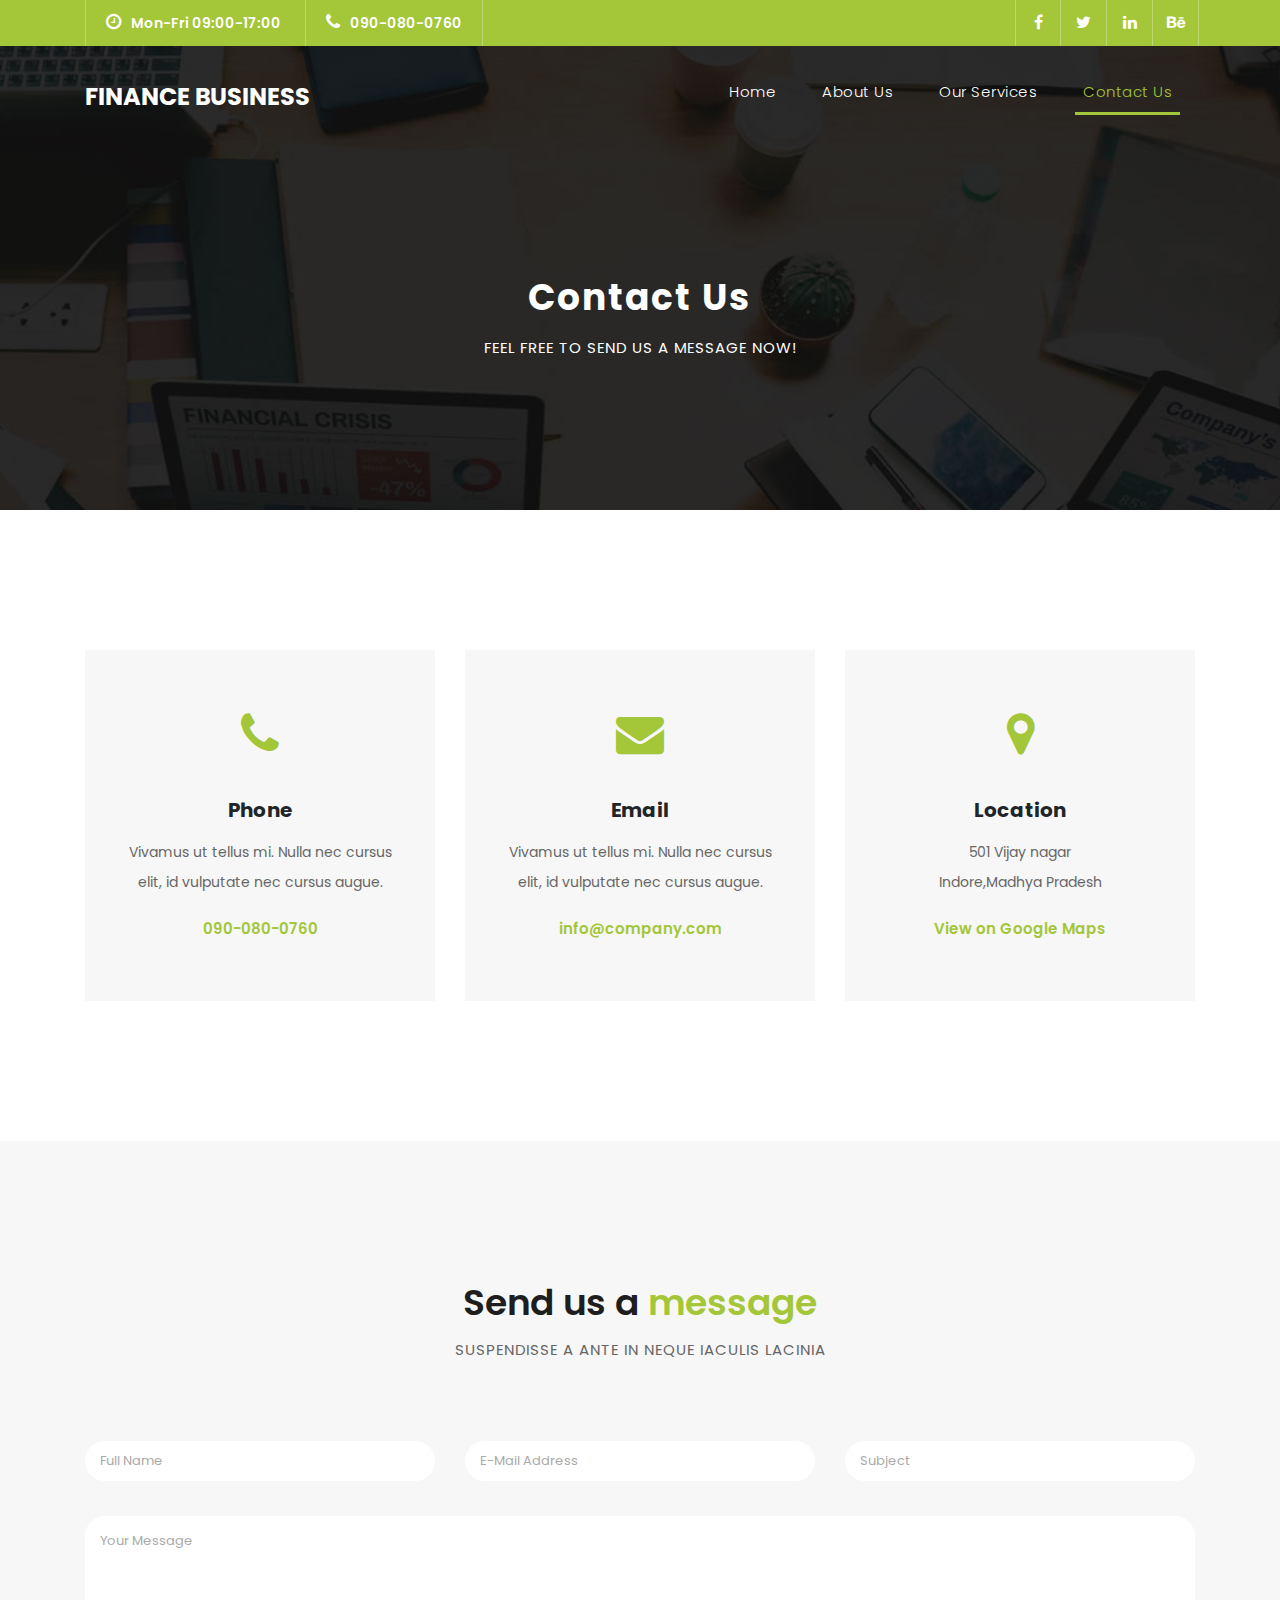
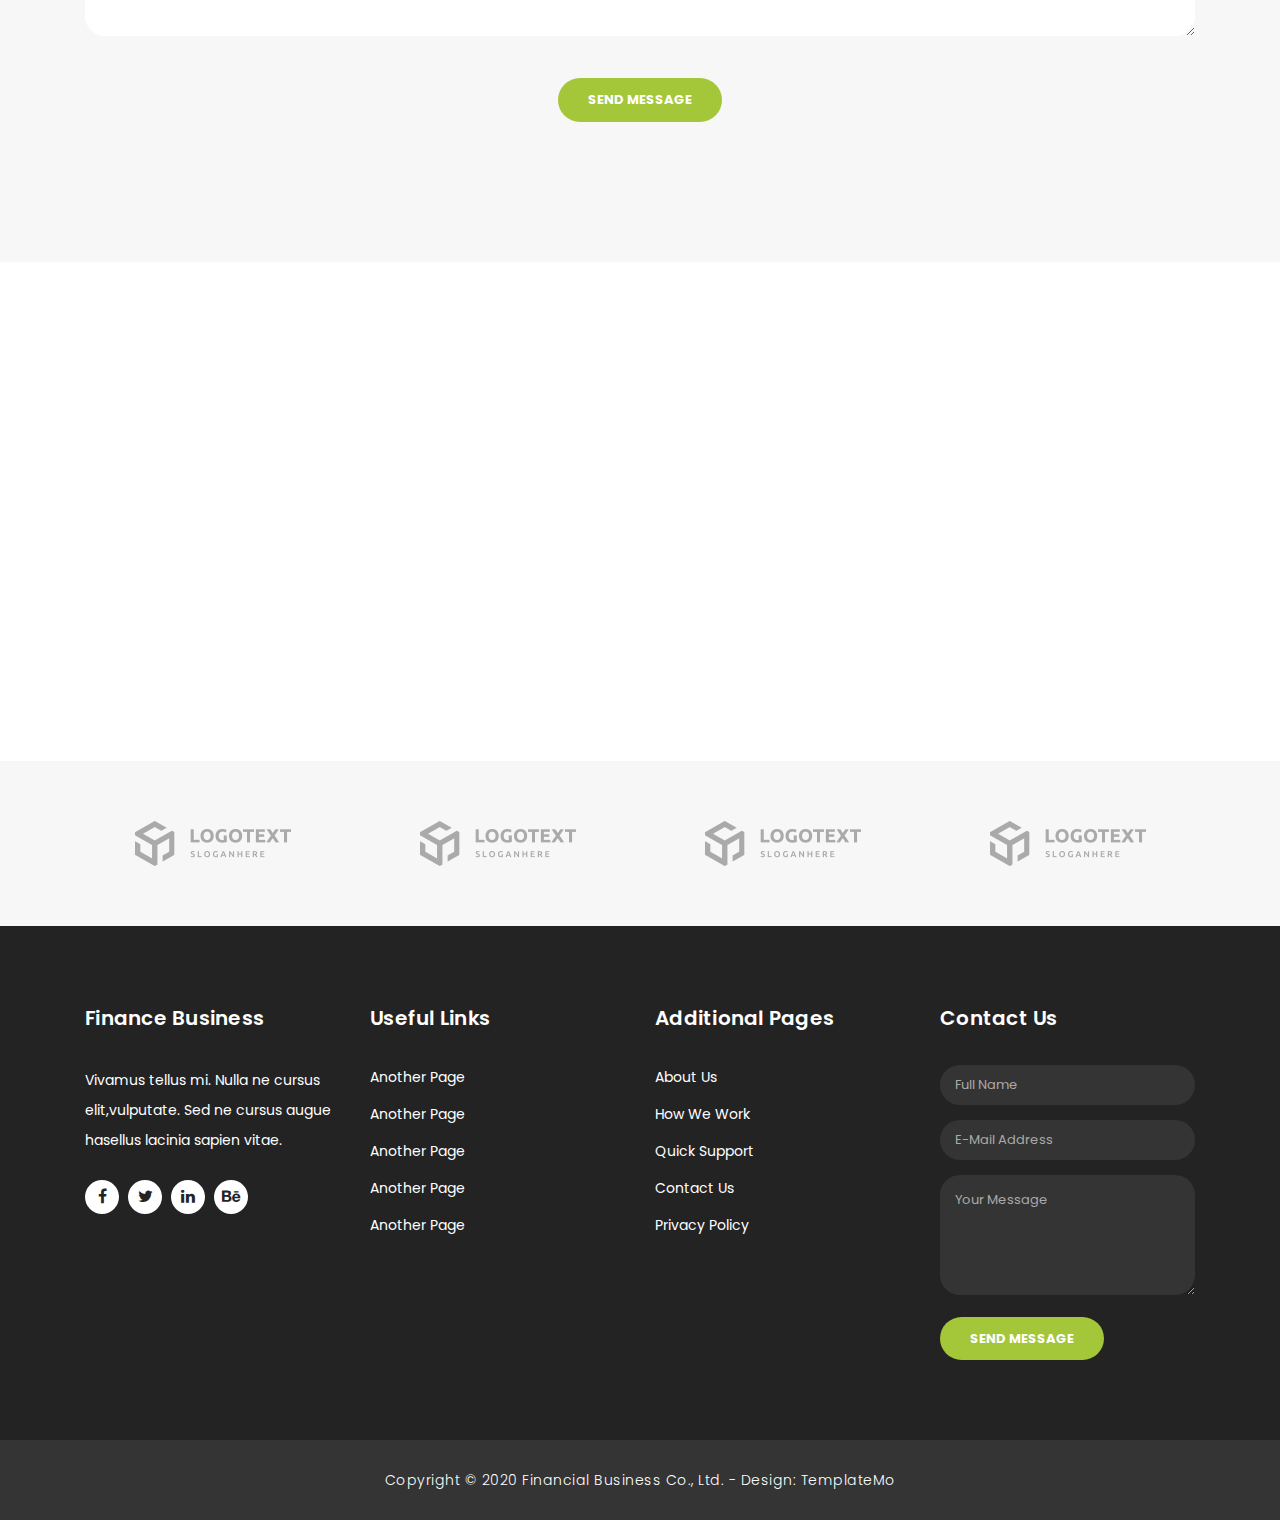
<file: contact.html>
<!DOCTYPE html>
<html lang="en">

  <head>

    <meta charset="utf-8">
    <meta name="viewport" content="width=device-width, initial-scale=1, shrink-to-fit=no">
    <meta name="description" content="">
    <meta name="author" content="TemplateMo">
    <link href="https://fonts.googleapis.com/css?family=Poppins:100,200,300,400,500,600,700,800,900&display=swap" rel="stylesheet">

    <title>Finance Business - Contact Page</title>

    <!-- Bootstrap core CSS -->
    <link href="vendor/bootstrap/css/bootstrap.min.css" rel="stylesheet">

    <!-- Additional CSS Files -->
    <link rel="stylesheet" href="assets/css/fontawesome.css">
    <link rel="stylesheet" href="assets/css/finance-business.css">
    <link rel="stylesheet" href="assets/css/owl.css">

  </head>

  <body>

    <!-- ***** Preloader Start ***** -->
    <div id="preloader">
        <div class="jumper">
            <div></div>
            <div></div>
            <div></div>
        </div>
    </div>  
    <!-- ***** Preloader End ***** -->

    <!-- Header -->
    <div class="sub-header">
      <div class="container">
        <div class="row">
          <div class="col-md-8 col-xs-12">
            <ul class="left-info">
              <li><a href="#"><i class="fa fa-clock-o"></i>Mon-Fri 09:00-17:00</a></li>
              <li><a href="#"><i class="fa fa-phone"></i>090-080-0760</a></li>
            </ul>
          </div>
          <div class="col-md-4">
            <ul class="right-icons">
              <li><a href="#"><i class="fa fa-facebook"></i></a></li>
              <li><a href="#"><i class="fa fa-twitter"></i></a></li>
              <li><a href="#"><i class="fa fa-linkedin"></i></a></li>
              <li><a href="#"><i class="fa fa-behance"></i></a></li>
            </ul>
          </div>
        </div>
      </div>
    </div>
    
    <header class="">
      <nav class="navbar navbar-expand-lg">
        <div class="container">
          <a class="navbar-brand" href="index.html"><h2>Finance Business</h2></a>
          <button class="navbar-toggler" type="button" data-toggle="collapse" data-target="#navbarResponsive" aria-controls="navbarResponsive" aria-expanded="false" aria-label="Toggle navigation">
            <span class="navbar-toggler-icon"></span>
          </button>
          <div class="collapse navbar-collapse" id="navbarResponsive">
            <ul class="navbar-nav ml-auto">
              <li class="nav-item">
                <a class="nav-link" href="index.html">Home
                  <span class="sr-only">(current)</span>
                </a>
              </li>
              <li class="nav-item">
                <a class="nav-link" href="about.html">About Us</a>
              </li>
              <li class="nav-item">
                <a class="nav-link" href="services.html">Our Services</a>
              </li>
              <li class="nav-item active">
                <a class="nav-link" href="contact.html">Contact Us</a>
              </li>
            </ul>
          </div>
        </div>
      </nav>
    </header>

    <!-- Page Content -->
    <div class="page-heading header-text">
      <div class="container">
        <div class="row">
          <div class="col-md-12">
            <h1>Contact Us</h1>
            <span>feel free to send us a message now!</span>
          </div>
        </div>
      </div>
    </div>

    <div class="contact-information">
      <div class="container">
        <div class="row">
          <div class="col-md-4">
            <div class="contact-item">
              <i class="fa fa-phone"></i>
              <h4>Phone</h4>
              <p>Vivamus ut tellus mi. Nulla nec cursus elit, id vulputate nec cursus augue.</p>
              <a href="#">090-080-0760</a>
            </div>
          </div>
          <div class="col-md-4">
            <div class="contact-item">
              <i class="fa fa-envelope"></i>
              <h4>Email</h4>
              <p>Vivamus ut tellus mi. Nulla nec cursus elit, id vulputate nec cursus augue.</p>
              <a href="#">info@company.com</a>
            </div>
          </div>
          <div class="col-md-4">
            <div class="contact-item">
              <i class="fa fa-map-marker"></i>
              <h4>Location</h4>
              <p>501 Vijay nagar <br>Indore,Madhya Pradesh</p>
              <a href="#">View on Google Maps</a>
            </div>
          </div>
        </div>
      </div>
    </div>

    <div class="callback-form contact-us">
      <div class="container">
        <div class="row">
          <div class="col-md-12">
            <div class="section-heading">
              <h2>Send us a <em>message</em></h2>
              <span>Suspendisse a ante in neque iaculis lacinia</span>
            </div>
          </div>
          <div class="col-md-12">
            <div class="contact-form">
              <form id="contact" action="" method="get">
                <div class="row">
                  <div class="col-lg-4 col-md-12 col-sm-12">
                    <fieldset>
                      <input name="name" type="text" class="form-control" id="name" placeholder="Full Name" required="">
                    </fieldset>
                  </div>
                  <div class="col-lg-4 col-md-12 col-sm-12">
                    <fieldset>
                      <input name="email" type="text" class="form-control" id="email" pattern="[^ @]*@[^ @]*" placeholder="E-Mail Address" required="">
                    </fieldset>
                  </div>
                  <div class="col-lg-4 col-md-12 col-sm-12">
                    <fieldset>
                      <input name="subject" type="text" class="form-control" id="subject" placeholder="Subject" required="">
                    </fieldset>
                  </div>
                  <div class="col-lg-12">
                    <fieldset>
                      <textarea name="message" rows="6" class="form-control" id="message" placeholder="Your Message" required=""></textarea>
                    </fieldset>
                  </div>
                  <div class="col-lg-12">
                    <fieldset>
                      <button type="submit" id="form-submit" class="filled-button">Send Message</button>
                    </fieldset>
                  </div>
                </div>
              </form>
            </div>
          </div>
        </div>
      </div>
    </div>

    <div id="map">
<!-- How to change your own map point
	1. Go to Google Maps
	2. Click on your location point
	3. Click "Share" and choose "Embed map" tab
	4. Copy only URL and paste it within the src="" field below
-->
<iframe src="https://www.google.com/maps/embed?pb=!1m18!1m12!1m3!1d117861.79455509054!2d75.56439075301631!3d22.60971223201654!2m3!1f0!2f0!3f0!3m2!1i1024!2i768!4f13.1!3m3!1m2!1s0x39625695eddb34ed%3A0xbf0d193a759fba2e!2sPithampur%20Industrial%20Area%2C%20Madhya%20Pradesh!5e0!3m2!1sen!2sin!4v1607680636507!5m2!1sen!2sin" width="100%" height="500px" frameborder="0" style="border:0;" allowfullscreen="" aria-hidden="false" tabindex="0"></iframe>
    </div>

    <div class="partners contact-partners">
      <div class="container">
        <div class="row">
          <div class="col-md-12">
            <div class="owl-partners owl-carousel">
              <div class="partner-item">
                <img src="assets/images/client-01.png" alt="">
              </div>
            </div>
          </div>
        </div>
      </div>
    </div>


    <!-- Footer Starts Here -->
    <footer>
      <div class="container">
        <div class="row">
          <div class="col-md-3 footer-item">
            <h4>Finance Business</h4>
            <p>Vivamus tellus mi. Nulla ne cursus elit,vulputate. Sed ne cursus augue hasellus lacinia sapien vitae.</p>
            <ul class="social-icons">
              <li><a rel="nofollow" href="#" target="_blank"><i class="fa fa-facebook"></i></a></li>
              <li><a href="#"><i class="fa fa-twitter"></i></a></li>
              <li><a href="#"><i class="fa fa-linkedin"></i></a></li>
              <li><a href="#"><i class="fa fa-behance"></i></a></li>
            </ul>
          </div>
          <div class="col-md-3 footer-item">
            <h4>Useful Links</h4>
            <ul class="menu-list">
              <li><a href="#">Another Page</a></li>
              <li><a href="#">Another Page</a></li>
              <li><a href="#">Another Page</a></li>
              <li><a href="#">Another Page</a></li>
              <li><a href="#">Another Page</a></li>
            </ul>
          </div>
          <div class="col-md-3 footer-item">
            <h4>Additional Pages</h4>
            <ul class="menu-list">
              <li><a href="#">About Us</a></li>
              <li><a href="#">How We Work</a></li>
              <li><a href="#">Quick Support</a></li>
              <li><a href="#">Contact Us</a></li>
              <li><a href="#">Privacy Policy</a></li>
            </ul>
          </div>
          <div class="col-md-3 footer-item last-item">
            <h4>Contact Us</h4>
            <div class="contact-form">
              <form id="contact footer-contact" action="" method="post">
                <div class="row">
                  <div class="col-lg-12 col-md-12 col-sm-12">
                    <fieldset>
                      <input name="name" type="text" class="form-control" id="name" placeholder="Full Name" required="">
                    </fieldset>
                  </div>
                  <div class="col-lg-12 col-md-12 col-sm-12">
                    <fieldset>
                      <input name="email" type="text" class="form-control" id="email" pattern="[^ @]*@[^ @]*" placeholder="E-Mail Address" required="">
                    </fieldset>
                  </div>
                  <div class="col-lg-12">
                    <fieldset>
                      <textarea name="message" rows="6" class="form-control" id="message" placeholder="Your Message" required=""></textarea>
                    </fieldset>
                  </div>
                  <div class="col-lg-12">
                    <fieldset>
                      <button type="submit" id="form-submit" class="filled-button">Send Message</button>
                    </fieldset>
                  </div>
                </div>
              </form>
            </div>
          </div>
        </div>
      </div>
    </footer>
    
    <div class="sub-footer">
      <div class="container">
        <div class="row">
          <div class="col-md-12">
            <p>Copyright &copy; 2020 Financial Business Co., Ltd.
            
            - Design: <a rel="nofollow noopener" href="https://templatemo.com" target="_blank">TemplateMo</a></p>
          </div>
        </div>
      </div>
    </div>

    <!-- Bootstrap core JavaScript -->
    <script src="vendor/jquery/jquery.min.js"></script>
    <script src="vendor/bootstrap/js/bootstrap.bundle.min.js"></script>

    <!-- Additional Scripts -->
    <script src="assets/js/custom.js"></script>
    <script src="assets/js/owl.js"></script>
    <script src="assets/js/slick.js"></script>
    <script src="assets/js/accordions.js"></script>

    <script language = "text/Javascript"> 
      cleared[0] = cleared[1] = cleared[2] = 0; 
      function clearField(t){               
      if(! cleared[t.id]){                   
          cleared[t.id] = 1;  
          t.value='';         
          t.style.color='#fff';
          }
      }
    </script>

  </body>
</html>
</file>
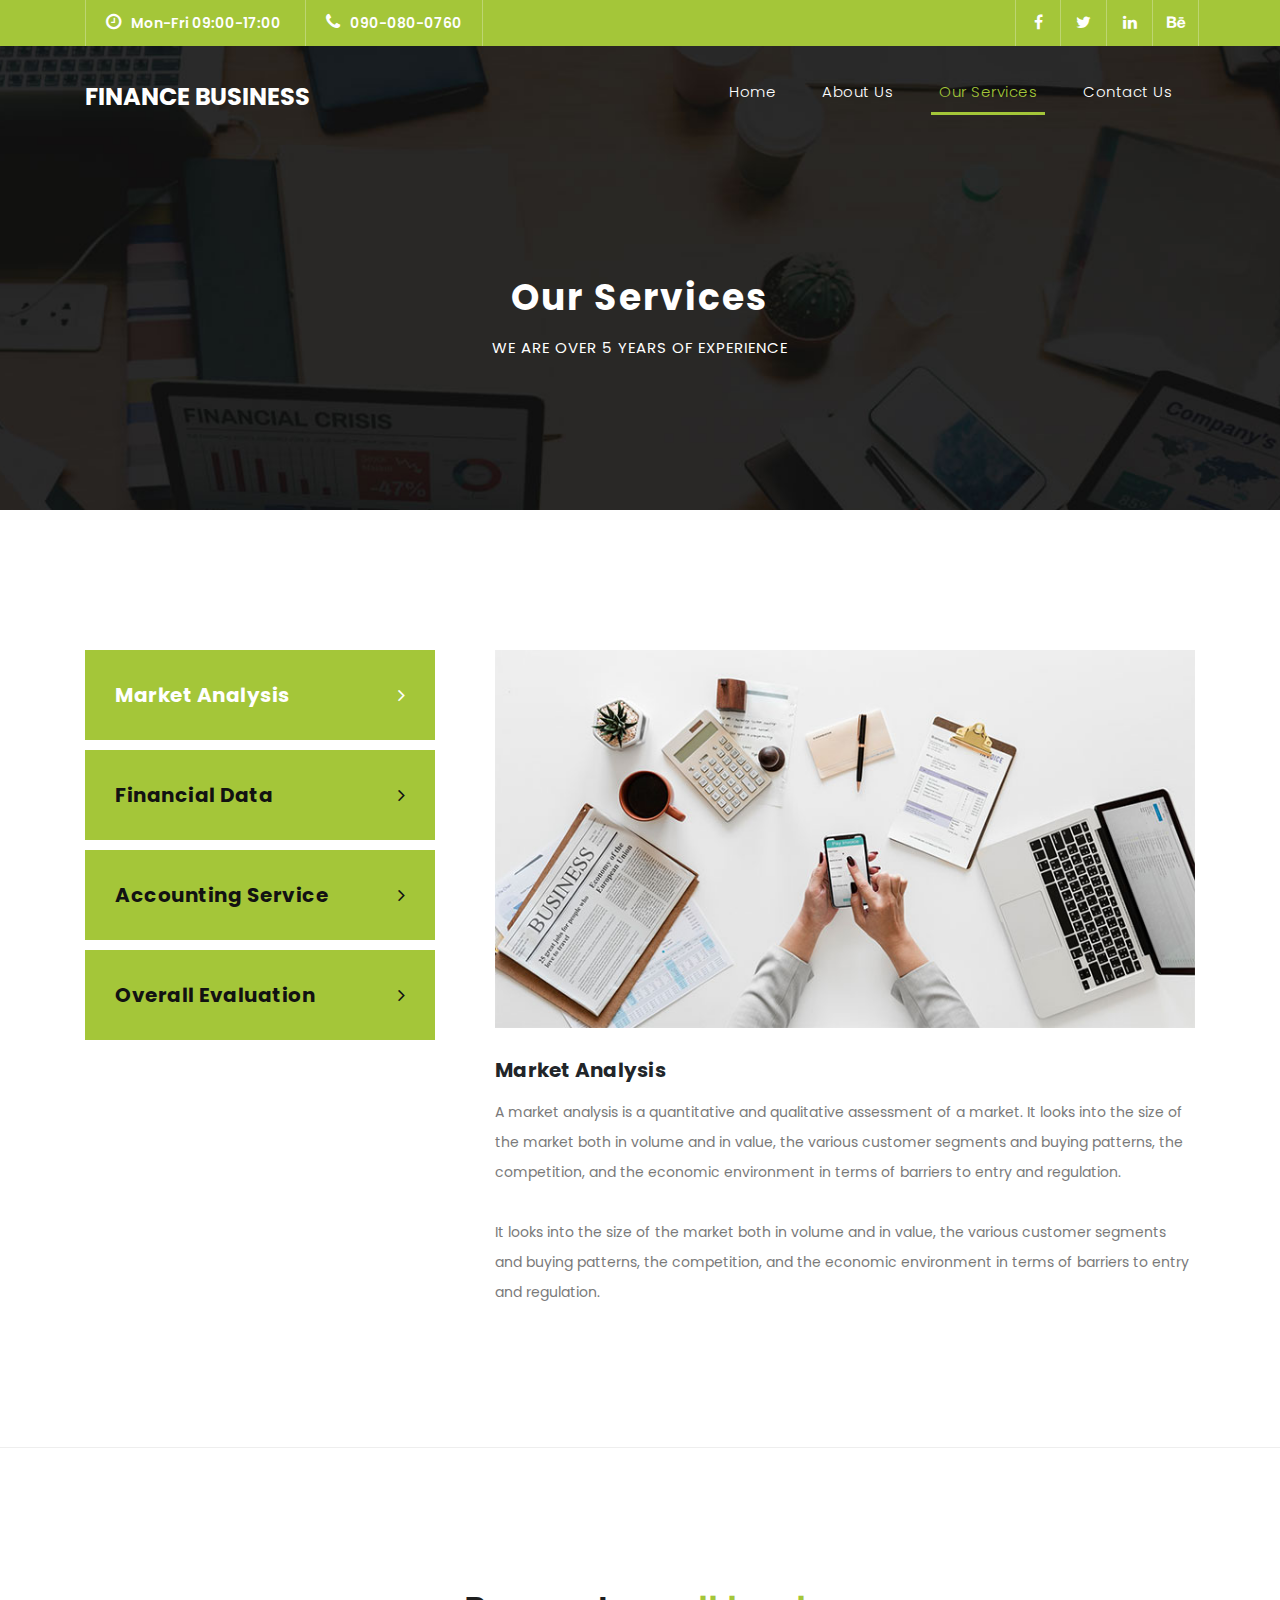
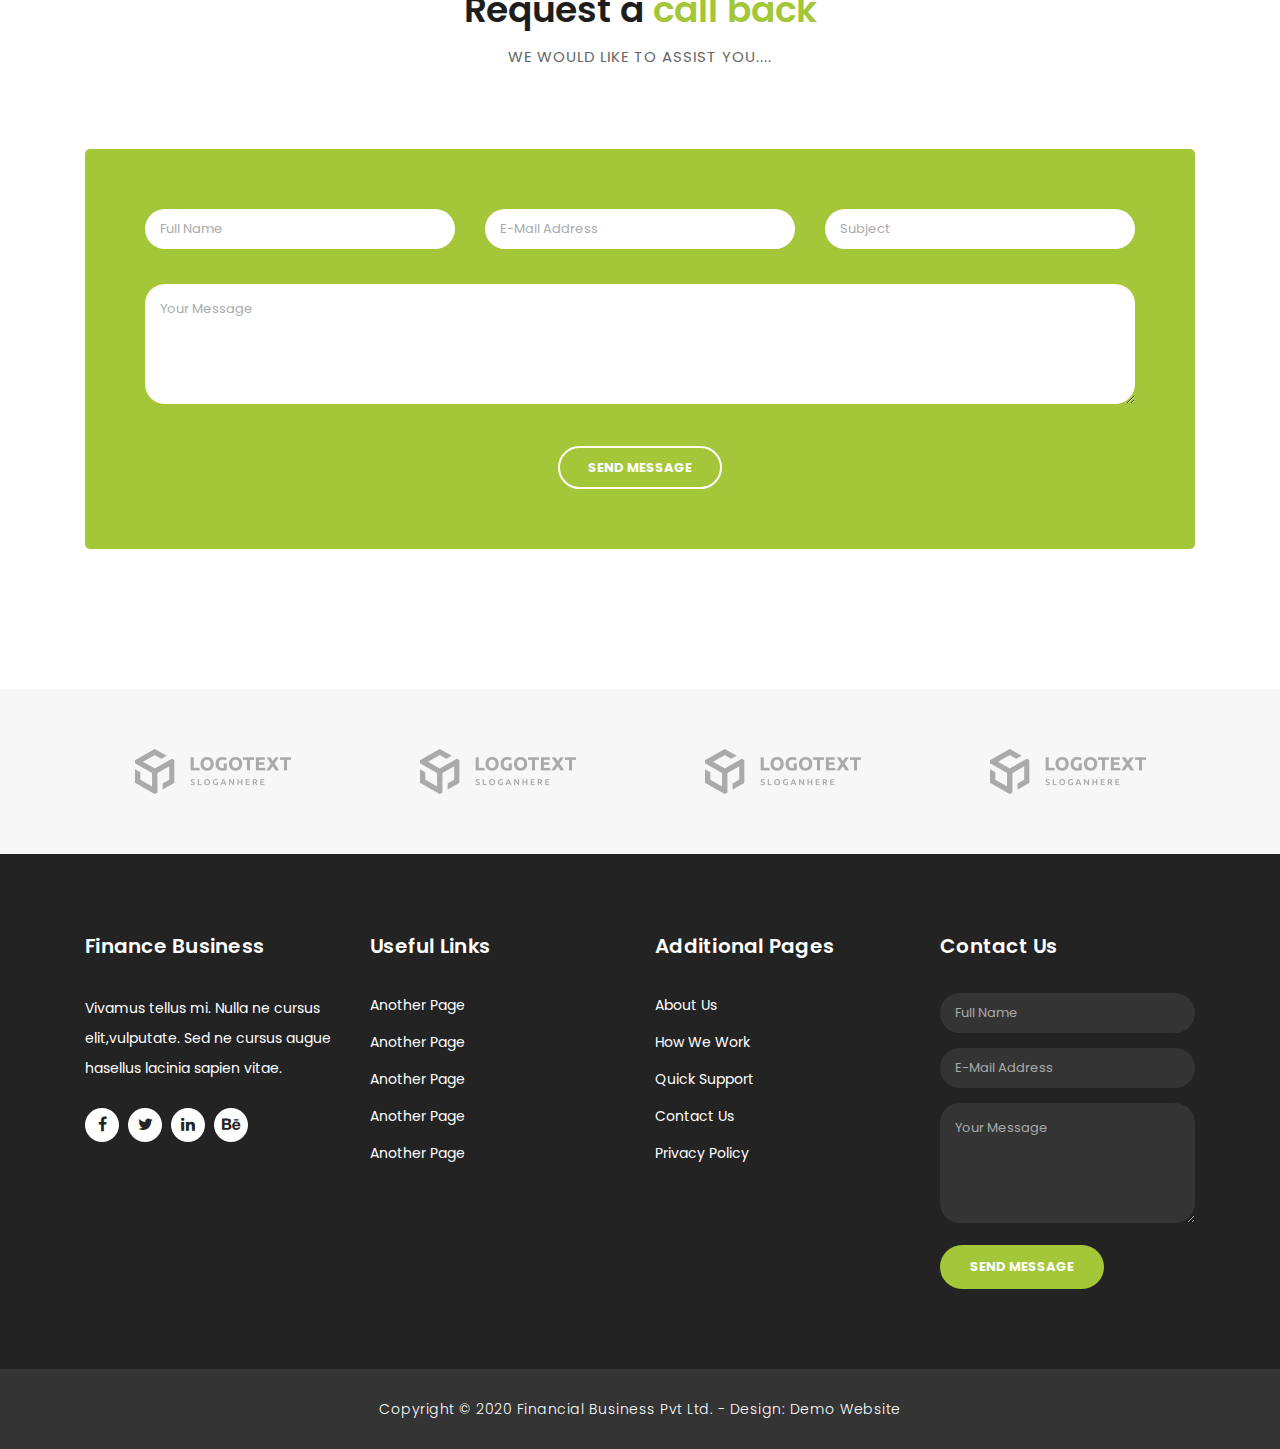
<file: services.html>
<!DOCTYPE html>
<html lang="en">

  <head>

    <meta charset="utf-8">
    <meta name="viewport" content="width=device-width, initial-scale=1, shrink-to-fit=no">
    <meta name="description" content="">
    <meta name="author" content="TemplateMo">
    <link href="https://fonts.googleapis.com/css?family=Poppins:100,200,300,400,500,600,700,800,900&display=swap" rel="stylesheet">

    <title>Finance Business - Services</title>

    <!-- Bootstrap core CSS -->
    <link href="vendor/bootstrap/css/bootstrap.min.css" rel="stylesheet">

    <!-- Additional CSS Files -->
    <link rel="stylesheet" href="assets/css/fontawesome.css">
    <link rel="stylesheet" href="assets/css/finance-business.css">
    <link rel="stylesheet" href="assets/css/owl.css">

  </head>

  <body>

    <!-- ***** Preloader Start ***** -->
    <div id="preloader">
        <div class="jumper">
            <div></div>
            <div></div>
            <div></div>
        </div>
    </div>  
    <!-- ***** Preloader End ***** -->

    <!-- Header -->
    <div class="sub-header">
      <div class="container">
        <div class="row">
          <div class="col-md-8 col-xs-12">
            <ul class="left-info">
              <li><a href="#"><i class="fa fa-clock-o"></i>Mon-Fri 09:00-17:00</a></li>
              <li><a href="#"><i class="fa fa-phone"></i>090-080-0760</a></li>
            </ul>
          </div>
          <div class="col-md-4">
            <ul class="right-icons">
              <li><a href="#"><i class="fa fa-facebook"></i></a></li>
              <li><a href="#"><i class="fa fa-twitter"></i></a></li>
              <li><a href="#"><i class="fa fa-linkedin"></i></a></li>
              <li><a href="#"><i class="fa fa-behance"></i></a></li>
            </ul>
          </div>
        </div>
      </div>
    </div>
    
    <header class="">
      <nav class="navbar navbar-expand-lg">
        <div class="container">
          <a class="navbar-brand" href="index.html"><h2>Finance Business</h2></a>
          <button class="navbar-toggler" type="button" data-toggle="collapse" data-target="#navbarResponsive" aria-controls="navbarResponsive" aria-expanded="false" aria-label="Toggle navigation">
            <span class="navbar-toggler-icon"></span>
          </button>
          <div class="collapse navbar-collapse" id="navbarResponsive">
            <ul class="navbar-nav ml-auto">
              <li class="nav-item">
                <a class="nav-link" href="index.html">Home
                  <span class="sr-only">(current)</span>
                </a>
              </li>
              <li class="nav-item">
                <a class="nav-link" href="about.html">About Us</a>
              </li>
              <li class="nav-item active">
                <a class="nav-link" href="services.html">Our Services</a>
              </li>
              <li class="nav-item">
                <a class="nav-link" href="contact.html">Contact Us</a>
              </li>
            </ul>
          </div>
        </div>
      </nav>
    </header>

    <!-- Page Content -->
    <div class="page-heading header-text">
      <div class="container">
        <div class="row">
          <div class="col-md-12">
            <h1>Our Services</h1>
            <span>We are over 5 years of experience</span>
          </div>
        </div>
      </div>
    </div>

    <div class="single-services">
      <div class="container">
        <div class="row" id="tabs">
          <div class="col-md-4">
            <ul>
              <li><a href='#tabs-1'>Market Analysis <i class="fa fa-angle-right"></i></a></li>
              <li><a href='#tabs-2'>Financial Data <i class="fa fa-angle-right"></i></a></li>
              <li><a href='#tabs-3'>Accounting Service <i class="fa fa-angle-right"></i></a></li>
              <li><a href='#tabs-4'>Overall Evaluation <i class="fa fa-angle-right"></i></a></li>
            </ul>
          </div>
          <div class="col-md-8">
            <section class='tabs-content'>
              <article id='tabs-1'>
                <img src="assets/images/single_service_01.jpg" alt="">
                <h4>Market Analysis</h4>
                <p>A market analysis is a quantitative and qualitative assessment of a market.
                   It looks into the size of the market both in volume and in value, the various customer segments and buying patterns, the competition,
                   and the economic environment in terms of barriers to entry and regulation.
                <br><br> It looks into the size of the market both in volume and in value, the various customer segments and buying patterns, the competition,
                and the economic environment in terms of barriers to entry and regulation.
           </p>

              </article>
              <article id='tabs-2'>
                <img src="assets/images/single_service_02.jpg" alt="">
                <h4>Financial Data</h4>
                <p>Financial data is information about a company that tells you about its financial health and performance.
                   It's used by both internal management as well as outside stakeholders, such as investors and government regulators. ... 
                  If income is greater then expenses, then the company has a profit; if not, it has a loss.
                <br><br>If income is greater then expenses, then the company has a profit; if not, it has a loss.
              </p>
              </article>
              <article id='tabs-3'>
                <img src="assets/images/single_service_03.jpg" alt="">
                <h4>Accounting Service</h4>
                <p>Accounting services provide varying degrees of payroll services that include preparing payroll, 
                  calculating taxes and other withholding and issuing checks. Customers can also outsource filing of payroll taxes, 
                  calculate and record 401(k) deductions or other employee benefits.
                <br><br>Public accounting services include accounting; auditing and assurance services; bookkeeping; consumer and commercial
                 credit services; financial planning/advice; financial reporting; forensic accounting.</p>
              </article>
              <article id='tabs-4'>
                <img src="assets/images/single_service_04.jpg" alt="">
                <h4>Overall Evaluation</h4>
                <p>An Overall Evaluation Criterion (OEC) is a (usually composite) quantitative measure of the experiment's objective. ... 
                  "a single metric forces trade-offs to be made once for multiple experiments and aligns the organization behind a clear objective.
                <br><br>Evaluation is a process that critically examines a program.
                        It involves collecting and analyzing information about a program's activities, characteristics, and outcomes. </p>
              </article>
            </section>
          </div>
        </div>
      </div>
    </div>

    <div class="callback-form callback-services">
      <div class="container">
        <div class="row">
          <div class="col-md-12">
            <div class="section-heading">
              <h2>Request a <em>call back</em></h2>
              <span>We would like to assist you....</span>
            </div>
          </div>
          <div class="col-md-12">
            <div class="contact-form">
              <form id="contact" action="" method="post">
                <div class="row">
                  <div class="col-lg-4 col-md-12 col-sm-12">
                    <fieldset>
                      <input name="name" type="text" class="form-control" id="name" placeholder="Full Name" required="">
                    </fieldset>
                  </div>
                  <div class="col-lg-4 col-md-12 col-sm-12">
                    <fieldset>
                      <input name="email" type="text" class="form-control" id="email" pattern="[^ @]*@[^ @]*" placeholder="E-Mail Address" required="">
                    </fieldset>
                  </div>
                  <div class="col-lg-4 col-md-12 col-sm-12">
                    <fieldset>
                      <input name="subject" type="text" class="form-control" id="subject" placeholder="Subject" required="">
                    </fieldset>
                  </div>
                  <div class="col-lg-12">
                    <fieldset>
                      <textarea name="message" rows="6" class="form-control" id="message" placeholder="Your Message" required=""></textarea>
                    </fieldset>
                  </div>
                  <div class="col-lg-12">
                    <fieldset>
                      <button type="submit" id="form-submit" class="border-button">Send Message</button>
                    </fieldset>
                  </div>
                </div>
              </form>
            </div>
          </div>
        </div>
      </div>
    </div>

    <div class="partners">
      <div class="container">
        <div class="row">
          <div class="col-md-12">
            <div class="owl-partners owl-carousel">
              <div class="partner-item">
                <img src="assets/images/client-01.png" alt="">
              </div>
            </div>
          </div>
        </div>
      </div>
    </div>


    <!-- Footer Starts Here -->
    <footer>
      <div class="container">
        <div class="row">
          <div class="col-md-3 footer-item">
            <h4>Finance Business</h4>
            <p>Vivamus tellus mi. Nulla ne cursus elit,vulputate. Sed ne cursus augue hasellus lacinia sapien vitae.</p>
            <ul class="social-icons">
              <li><a rel="nofollow" href="https://fb.com/templatemo" target="_blank"><i class="fa fa-facebook"></i></a></li>
              <li><a href="#"><i class="fa fa-twitter"></i></a></li>
              <li><a href="#"><i class="fa fa-linkedin"></i></a></li>
              <li><a href="#"><i class="fa fa-behance"></i></a></li>
            </ul>
          </div>
          <div class="col-md-3 footer-item">
            <h4>Useful Links</h4>
            <ul class="menu-list">
              <li><a href="#">Another Page</a></li>
              <li><a href="#">Another Page</a></li>
              <li><a href="#">Another Page</a></li>
              <li><a href="#">Another Page</a></li>
              <li><a href="#">Another Page</a></li>
            </ul>
          </div>
          <div class="col-md-3 footer-item">
            <h4>Additional Pages</h4>
            <ul class="menu-list">
              <li><a href="#">About Us</a></li>
              <li><a href="#">How We Work</a></li>
              <li><a href="#">Quick Support</a></li>
              <li><a href="#">Contact Us</a></li>
              <li><a href="#">Privacy Policy</a></li>
            </ul>
          </div>
          <div class="col-md-3 footer-item last-item">
            <h4>Contact Us</h4>
            <div class="contact-form">
              <form id="contact footer-contact" action="" method="post">
                <div class="row">
                  <div class="col-lg-12 col-md-12 col-sm-12">
                    <fieldset>
                      <input name="name" type="text" class="form-control" id="name" placeholder="Full Name" required="">
                    </fieldset>
                  </div>
                  <div class="col-lg-12 col-md-12 col-sm-12">
                    <fieldset>
                      <input name="email" type="text" class="form-control" id="email" pattern="[^ @]*@[^ @]*" placeholder="E-Mail Address" required="">
                    </fieldset>
                  </div>
                  <div class="col-lg-12">
                    <fieldset>
                      <textarea name="message" rows="6" class="form-control" id="message" placeholder="Your Message" required=""></textarea>
                    </fieldset>
                  </div>
                  <div class="col-lg-12">
                    <fieldset>
                      <button type="submit" id="form-submit" class="filled-button">Send Message</button>
                    </fieldset>
                  </div>
                </div>
              </form>
            </div>
          </div>
        </div>
      </div>
    </footer>
    
    <div class="sub-footer">
      <div class="container">
        <div class="row">
          <div class="col-md-12">
            <p>Copyright &copy; 2020 Financial Business Pvt Ltd.
            
            - Design: <a rel="nofollow noopener" href="" target="_blank">Demo Website</a></p>
          </div>
        </div>
      </div>
    </div>

    <!-- Bootstrap core JavaScript -->
    <script src="vendor/jquery/jquery.min.js"></script>
    <script src="vendor/bootstrap/js/bootstrap.bundle.min.js"></script>

    <!-- Additional Scripts -->
    <script src="assets/js/custom.js"></script>
    <script src="assets/js/owl.js"></script>
    <script src="assets/js/slick.js"></script>
    <script src="assets/js/accordions.js"></script>

    <script language = "text/Javascript"> 
      cleared[0] = cleared[1] = cleared[2] = 0; 
      function clearField(t){                   
      if(! cleared[t.id]){                   
          cleared[t.id] = 1;  
          t.value='';         
          t.style.color='#fff';
          }
      }
    </script>

  </body>
</html>
</file>
<file: assets/css/finance-business.css>
body {
  font-family: 'Poppins', sans-serif;
  overflow-x: hidden;
  text-rendering: optimizeLegibility;
  -webkit-font-smoothing: antialiased;
  -moz-osx-font-smoothing: grayscale;
}
p {
	margin-bottom: 0px;
	font-size: 14px;
	color: #666666;
	line-height: 30px;
}
a {
	text-decoration: none!important;
}
ul {
	padding: 0;
	margin: 0;
	list-style: none;
}

h1,h2,h3,h4,h5,h6 {
	margin: 0px;
}

a.filled-button {
	background-color: #a4c639;
	color: #fff;
	font-size: 13px;
	text-transform: uppercase;
	font-weight: 700;
	padding: 12px 30px;
	border-radius: 30px;
	display: inline-block;
	transition: all 0.3s;
}

a.filled-button:hover {
	background-color: #fff;
	color: #a4c639;
}

a.border-button {
	background-color: transparent;
	color: #fff;
	border: 2px solid #fff;
	font-size: 13px;
	text-transform: uppercase;
	font-weight: 700;
	padding: 10px 28px;
	border-radius: 30px;
	display: inline-block;
	transition: all 0.3s;
}

a.border-button:hover {
	background-color: #fff;
	color: #a4c639;
}

.section-heading {
	text-align: center;
	margin-bottom: 80px;
}

.section-heading h2 {
	font-size: 36px;
	font-weight: 600;
	color: #1e1e1e;
}

.section-heading em {
	font-style: normal;
	color: #a4c639;
}

.section-heading span {
	display: block;
	margin-top: 15px;
	text-transform: uppercase;
	font-size: 15px;
	color: #666;
	letter-spacing: 1px;
}

#preloader {
  overflow: hidden;
  background: #a4c639;
  left: 0;
  right: 0;
  top: 0;
  bottom: 0;
  position: fixed;
  z-index: 9999999;
  color: #fff;
}

#preloader .jumper {
  left: 0;
  top: 0;
  right: 0;
  bottom: 0;
  display: block;
  position: absolute;
  margin: auto;
  width: 50px;
  height: 50px;
}

#preloader .jumper > div {
  background-color: #fff;
  width: 10px;
  height: 10px;
  border-radius: 100%;
  -webkit-animation-fill-mode: both;
  animation-fill-mode: both;
  position: absolute;
  opacity: 0;
  width: 50px;
  height: 50px;
  -webkit-animation: jumper 1s 0s linear infinite;
  animation: jumper 1s 0s linear infinite;
}

#preloader .jumper > div:nth-child(2) {
  -webkit-animation-delay: 0.33333s;
  animation-delay: 0.33333s;
}

#preloader .jumper > div:nth-child(3) {
  -webkit-animation-delay: 0.66666s;
  animation-delay: 0.66666s;
}

@-webkit-keyframes jumper {
  0% {
    opacity: 0;
    -webkit-transform: scale(0);
    transform: scale(0);
  }
  5% {
    opacity: 1;
  }
  100% {
    -webkit-transform: scale(1);
    transform: scale(1);
    opacity: 0;
  }
}

@keyframes jumper {
  0% {
    opacity: 0;
    -webkit-transform: scale(0);
    transform: scale(0);
  }
  5% {
    opacity: 1;
  }
  100% {
    opacity: 0;
  }
}

/* Sub Header Style */

.sub-header {
	background-color: #a4c639;
	height: 46px;
	line-height: 46px;
}

.sub-header ul li {
	display: inline-block;
}

.sub-header ul.left-info li {
	border-left: 1px solid rgba(250,250,250,0.3);
	padding: 0px 20px;
}

.sub-header ul.left-info li:last-child {
	border-right: 1px solid rgba(250,250,250,0.3);
}

.sub-header ul.left-info li i {
	margin-right: 10px;
	font-size: 18px;
}

.sub-header ul.left-info li a {
	color: #fff;
	font-size: 14px;
	font-weight: 600;
}

.sub-header ul.right-icons {
	float: right;
}

.sub-header ul.right-icons li {
	margin-right: -4px;
	width: 46px;
	display: inline-block;
	text-align: center;
	border-right: 1px solid rgba(250,250,250,0.3);
}

.sub-header ul.right-icons li:first-child {
	border-left: 1px solid rgba(250,250,250,0.3);
}

.sub-header ul.right-icons li a {
	color: #fff;
	transition: all 0.3s;
}

.sub-header ul.right-icons li a:hover {
	opacity: 0.75;
}



/* Header Style */
header {
	position: absolute;
	z-index: 99999;
	width: 100%;
	background-color: transparent!important;
	height: 80px;
	-webkit-transition: all 0.3s ease-in-out 0s;
    -moz-transition: all 0.3s ease-in-out 0s;
    -o-transition: all 0.3s ease-in-out 0s;
    transition: all 0.3s ease-in-out 0s;
}
header .navbar {
	padding: 20px 0px;
}
.background-header .navbar {
	padding: 10px 0px;
}
.background-header {
	top: 0;
	position: fixed;
	background-color: #fff!important;
	box-shadow: 0px 1px 10px rgba(0,0,0,0.1);
}
.background-header .navbar-brand h2 {
	color: #a4c639!important;
}
.background-header .navbar-nav a.nav-link {
	color: #1e1e1e!important;
}
.background-header .navbar-nav .nav-link:hover,
.background-header .navbar-nav .active>.nav-link,
.background-header .navbar-nav .nav-link.active,
.background-header .navbar-nav .nav-link.show,
.background-header .navbar-nav .show>.nav-link {
	color: #a4c639!important;
}
.navbar .navbar-brand {
	float: 	left;
	margin-top: 12px;
	outline: none;
}
.navbar .navbar-brand h2 {
	color: #fff;
	text-transform: uppercase;
	font-size: 24px;
	font-weight: 700;
	-webkit-transition: all .3s ease 0s;
    -moz-transition: all .3s ease 0s;
    -o-transition: all .3s ease 0s;
    transition: all .3s ease 0s;
}
.navbar .navbar-brand h2 em {
	font-style: normal;
	font-size: 16px;
}
#navbarResponsive {
	z-index: 999;
}
.navbar-collapse {
	text-align: center;
}
.navbar .navbar-nav .nav-item {
	margin: 0px 15px;
}
.navbar .navbar-nav a.nav-link {
	text-transform: capitalize;
	font-size: 15px;
	font-weight: 300;
	letter-spacing: 0.5px;
	color: #fff;
	transition: all 0.5s;
	margin-top: 5px;
}
.navbar .navbar-nav .nav-link:hover,
.navbar .navbar-nav .active>.nav-link,
.navbar .navbar-nav .nav-link.active,
.navbar .navbar-nav .nav-link.show,
.navbar .navbar-nav .show>.nav-link {
	color: #a4c639;
	border-bottom: 3px solid #a4c639;
}
.navbar .navbar-toggler-icon {
	background-image: none;
}
.navbar .navbar-toggler {
	border-color: #fff;
	background-color: #fff;	
	height: 36px;
	outline: none;
	border-radius: 0px;
	position: absolute;
	right: 30px;
	top: 20px;
}
.navbar .navbar-toggler-icon:after {
	content: '\f0c9';
	color: #a4c639;
	font-size: 18px;
	line-height: 26px;
	font-family: 'FontAwesome';
}



/* Banner Style */

.img-fill{
  width: 100%;
  display: block;
  overflow: hidden;
  position: relative;
  text-align: center
}

.img-fill img {
  min-height: 100%;
  min-width: 100%;
  position: relative;
  display: inline-block;
  max-width: none;
}

*,
*:before,
*:after {
  -webkit-box-sizing: border-box;
  box-sizing: border-box;
  -webkit-font-smoothing: antialiased;
  -moz-osx-font-smoothing: grayscale;
}

.Grid1k {
  padding: 0 15px;
  max-width: 1200px;
  margin: auto;
}

.blocks-box,
.slick-slider {
  margin: 0;
  padding: 0!important;
}

.slick-slide {
  float: left;
  padding: 0;
}

.Modern-Slider .item .img-fill {
	background-size: cover;
	background-position: center center;
	background-repeat: no-repeat;
	height:95vh;
}

.Modern-Slider .item-1 .img-fill {
	background-image: url(../images/slide_01.jpg);
}

.Modern-Slider .item-2 .img-fill {
	background-image: url(../images/slide_02.jpg);
}

.Modern-Slider .item-3 .img-fill {
	background-image: url(../images/slide_03.jpg);
}

.Modern-Slider .NextArrow{
  position:absolute;
  top:50%;
  right:30px;
  border:0 none;
  background-color: transparent;
  text-align:center;
  font-size: 36px;
  font-family: 'FontAwesome';
  color:#FFF;
  z-index:5;
  outline: none;
  cursor: pointer;
}

.Modern-Slider .NextArrow:before{
  content:'\f105';
}

.Modern-Slider .PrevArrow {
  position:absolute;
  top:50%;
  left:30px;
  border:0 none;
  background-color: transparent;
  text-align:center;
  font-size: 36px;
  font-family: 'FontAwesome';
  color:#FFF;
  z-index:5;
  outline: none;
  cursor: pointer;
}

.Modern-Slider .PrevArrow:before{
  content:'\f104';
}

ul.slick-dots {
  display: none!important;
}

.Modern-Slider .text-content {
	text-align: left;
  	width: 75%;
  	position: absolute;
  	top: 50%;
  	left: 50%;
  	transform: translate(-50%, -50%);
}

.Modern-Slider .item h6 {
  margin-bottom: 15px;
  font-size: 22px;
  text-transform: uppercase;
  font-weight: 700;
  letter-spacing: 1px;
  color:#a4c639;
  animation:fadeOutRight 1s both;
}

.Modern-Slider .item h4 {
  margin-bottom: 30px;
  text-transform: uppercase;
  font-size: 44px;
  font-weight: 700;
  letter-spacing: 2.5px;
  color:#FFF;
  overflow:hidden;
  animation:fadeOutLeft 1s both;
}

.Modern-Slider .item p {
	max-width: 570px;
	color: #fff;
	font-size: 15px;
	font-weight: 400;
	line-height: 30px;
	margin-bottom: 40px;
}

.Modern-Slider .item a {
  margin: 0 5px;
}

.Modern-Slider .item.slick-active h6{
  animation:fadeInDown 1s both 1s;
}

.Modern-Slider .item.slick-active h4{
  animation:fadeInLeft 1s both 1.5s;
}

.Modern-Slider .item.slick-active{
  animation:Slick-FastSwipeIn 1s both;
}

.Modern-Slider .buttons {
  position: relative;
}

.Modern-Slider {background:#000;}


/* ==== Slick Slider Css Ruls === */
.slick-slider{position:relative;display:block;-webkit-user-select:none;-moz-user-select:none;-ms-user-select:none;user-select:none;-webkit-touch-callout:none;-khtml-user-select:none;-ms-touch-action:pan-y;touch-action:pan-y;-webkit-tap-highlight-color:transparent}
.slick-list{position:relative;display:block;overflow:hidden;margin:0;padding:0}
.slick-list:focus{outline:none}.slick-list.dragging{cursor:hand}
.slick-slider .slick-track,.slick-slider .slick-list{-webkit-transform:translate3d(0,0,0);-ms-transform:translate3d(0,0,0);transform:translate3d(0,0,0)}
.slick-track{position:relative;top:0;left:0;display:block}
.slick-track:before,.slick-track:after{display:table;content:''}.slick-track:after{clear:both}
.slick-loading .slick-track{visibility:hidden}
.slick-slide{display:none;float:left /* If RTL Make This Right */ ;height:100%;min-height:1px}
.slick-slide.dragging img{pointer-events:none}
.slick-initialized .slick-slide{display:block}
.slick-loading .slick-slide{visibility:hidden}
.slick-vertical .slick-slide{display:block;height:auto;border:1px solid transparent}




/* Request Form */

.request-form {
	background-color: #a4c639;
	padding: 40px 0px;
	color: #fff;
}

.request-form h4 {
	font-size: 22px;
	font-weight: 600;
}

.request-form span {
	font-size: 15px;
	font-weight: 400;
	display: inline-block;
	margin-top: 10px;
}

.request-form a.border-button {
	margin-top: 12px;
	float: right;
}




/* Services */

.services {
	margin-top: 140px;
}

.service-item img {
	width: 100%;
	overflow: hidden;
}

.service-item .down-content {
	background-color: #f7f7f7;
	padding: 30px;
}

.service-item .down-content h4 {
	font-size: 20px;
	font-weight: 700;
	letter-spacing: 0.25px;
	margin-bottom: 15px;
}

.service-item .down-content p {
	margin-bottom: 20px;
}



/* Fun Facts */

.fun-facts {
	margin-top: 140px;
	background-image: url(../images/fun-facts-bg.jpg);
	background-position: center center;
	background-repeat: no-repeat;
	background-size: cover;
	background-attachment: fixed;
	padding: 140px 0px;
	color: #fff;
}

.fun-facts span {
	text-transform: uppercase;
	font-size: 15px;
	color: #fff;
	letter-spacing: 1px;
	margin-bottom: 10px;
	display: block;
}

.fun-facts h2 {
	font-size: 36px;
	font-weight: 600;
	margin-bottom: 35px;
}

.fun-facts em {
	font-style: normal;
	color: #a4c639;
}

.fun-facts p {
	color: #fff;
	margin-bottom: 40px;
}

.fun-facts .left-content {
	margin-right: 45px;
}

.count-area-content {
	text-align: center;
	background-color: rgba(250,250,250,0.1);
	padding: 25px 30px 35px 30px;
	margin: 15px 0px;
}

.count-digit {
    margin: 5px 0px;
    color: #a4c639;
    font-weight: 700;
    font-size: 36px;
}
.count-title {
    font-size: 20px;
    font-weight: 600;
    color: #fff;
    letter-spacing: 0.5px;
}



/* More Info */

.more-info {
	margin-top: 140px;
}

.more-info .left-image img {
	width: 100%;
	overflow: hidden;
}

.more-info .more-info-content {
	background-color: #f7f7f7;
}

.about-info .more-info-content {
	background-color: transparent;
}

.about-info .right-content {
	padding: 0px!important;
	margin-right: 30px;
}

.more-info .right-content {
	padding: 45px 45px 45px 30px;
}

.more-info .right-content span {
	text-transform: uppercase;
	font-size: 15px;
	color: #666;
	letter-spacing: 1px;
	margin-bottom: 10px;
	display: block;
}

.more-info .right-content h2 {
	font-size: 36px;
	font-weight: 600;
	margin-bottom: 35px;
}

.more-info .right-content em {
	font-style: normal;
	color: #a4c639;
}

.more-info .right-content p {
	margin-bottom: 30px;
}


/* Testimonials Style */

.about-testimonials {
	margin-top: 0px!important;
}

.testimonials {
	margin-top: 140px;
	background-color: #f7f7f7;
	padding: 140px 0px;
}
.testimonial-item .inner-content {
	text-align: center;
	background-color: #fff;	
	padding: 30px;
	border-radius: 5px;
}
.testimonial-item p {
	font-size: 14px;
	font-weight: 400;
}
.testimonial-item h4 {
	font-size: 19px;
	font-weight: 700;
	color: #1e1e1e;
	letter-spacing: 0.5px;
	margin-bottom: 0px;
}
.testimonial-item span {
	display: inline-block;
	margin-top: 8px;
	font-weight: 600;
	font-size: 14px;
	color: #a4c639;
}
.testimonial-item img {
	max-width: 60px;
	border-radius: 50%;
	margin: 25px auto 0px auto;
}




/* Call Back Style */

.callback-services {
	border-top: 1px solid #eee;
	padding-top: 140px;
}

.contact-us {
	background-color: #f7f7f7;
	padding: 140px 0px;
}

.contact-us .contact-form {
	background-color: transparent!important;
	padding: 0!important;
}

.callback-form {
	margin-top: 140px;
}

.callback-form .contact-form {
	background-color: #a4c639;
	padding: 60px;
	border-radius: 5px;
	text-align: center;
}

.callback-form .contact-form input {
	border-radius: 20px;
	height: 40px;
	line-height: 40px;
	display: inline-block;
	padding: 0px 15px;
	color: #6a6a6a;
	font-size: 13px;
	text-transform: none;
	box-shadow: none;
	border: none;
	margin-bottom: 35px;
}

.callback-form .contact-form input:focus {
	outline: none;
	box-shadow: none;
	border: none;
}

.callback-form .contact-form textarea {
	border-radius: 20px;
	height: 120px;
	max-height: 200px;
	min-height: 120px;
	display: inline-block;
	padding: 15px;
	color: #6a6a6a;
	font-size: 13px;
	text-transform: none;
	box-shadow: none;
	border: none;
	margin-bottom: 35px;
}

.callback-form .contact-form textarea:focus {
	outline: none;
	box-shadow: none;
	border: none;
}

.callback-form .contact-form ::-webkit-input-placeholder { /* Edge */
  color: #aaa;
}
.callback-form .contact-form :-ms-input-placeholder { /* Internet Explorer 10-11 */
  color: #aaa;
}
.callback-form .contact-form ::placeholder {
  color: #aaa;
}

.callback-form .contact-form button.border-button {
	background-color: transparent;
	color: #fff;
	border: 2px solid #fff;
	font-size: 13px;
	text-transform: uppercase;
	font-weight: 700;
	padding: 10px 28px;
	border-radius: 30px;
	display: inline-block;
	transition: all 0.3s;
	outline: none;
	box-shadow: none;
	text-shadow: none;
	cursor: pointer;
}

.callback-form .contact-form button.border-button:hover {
	background-color: #fff;
	color: #a4c639;
}

.contact-us .contact-form button.filled-button {
	background-color: #a4c639;
	color: #fff;
	border: none;
	font-size: 13px;
	text-transform: uppercase;
	font-weight: 700;
	padding: 12px 30px;
	border-radius: 30px;
	display: inline-block;
	transition: all 0.3s;
	outline: none;
	box-shadow: none;
	text-shadow: none;
	cursor: pointer;
}

.contact-us .contact-form button.filled-button:hover {
	background-color: #fff;
	color: #a4c639;
}



/* Partners Style */

.contact-partners {
	margin-top: -8px!important;
}

.partners {
	margin-top: 140px;
	background-color: #f7f7f7;
	padding: 60px 0px;
}

.partners .owl-item {
	text-align: center;
	cursor: pointer;
}

.partners .partner-item img {
	max-width: 156px;
	margin: auto;
}



/* Footer Style */

footer {
	background-color: #232323;
	padding: 80px 0px;
	color: #fff;
}

footer h4 {
	color: #fff;
	font-size: 20px;
	font-weight: 600;
	letter-spacing: 0.25px;
	margin-bottom: 35px;
}
footer p {
	color: #fff;
}

footer ul.social-icons {
	margin-top: 25px;
}

footer ul.social-icons li {
	display: inline-block;
	margin-right: 5px;
}

footer ul.social-icons li:last-child {
	margin-right: 0px;
}

footer ul.social-icons li a {
	width: 34px;
	height: 34px;
	display: inline-block;
	line-height: 34px;
	text-align: center;
	background-color: #fff;
	color: #232323;
	border-radius: 50%;
	transition: all 0.3s;
}

footer ul.social-icons li a:hover {
	background-color: #a4c639;
}

footer ul.menu-list li {
	margin-bottom: 13px;
}

footer ul.menu-list li:last-child {
	margin-bottom: 0px;
}

footer ul.menu-list li a {
	font-size: 14px;
	color: #fff;
	transition: all 0.3s;
}

footer ul.menu-list li a:hover {
	color: #a4c639;
}

footer .contact-form input {
	border-radius: 20px;
	height: 40px;
	line-height: 40px;
	display: inline-block;
	padding: 0px 15px;
	color: #aaa!important;
	background-color: #343434;
	font-size: 13px;
	text-transform: none;
	box-shadow: none;
	border: none;
	margin-bottom: 15px;
}

footer .contact-form input:focus {
	outline: none;
	box-shadow: none;
	border: none;
	background-color: #343434;
}

footer .contact-form textarea {
	border-radius: 20px;
	height: 120px;
	max-height: 200px;
	min-height: 120px;
	display: inline-block;
	padding: 15px;
	color: #aaa!important;
	background-color: #343434;
	font-size: 13px;
	text-transform: none;
	box-shadow: none;
	border: none;
	margin-bottom: 15px;
}

footer .contact-form textarea:focus {
	outline: none;
	box-shadow: none;
	border: none;
	background-color: #343434;
}

footer .contact-form ::-webkit-input-placeholder { /* Edge */
  color: #aaa;
}
footer .contact-form :-ms-input-placeholder { /* Internet Explorer 10-11 */
  color: #aaa;
}
footer .contact-form ::placeholder {
  color: #aaa;
}

footer .contact-form button.filled-button {
	background-color: transparent;
	color: #fff;
	background-color: #a4c639;
	border: none;
	font-size: 13px;
	text-transform: uppercase;
	font-weight: 700;
	padding: 12px 30px;
	border-radius: 30px;
	display: inline-block;
	transition: all 0.3s;
	outline: none;
	box-shadow: none;
	text-shadow: none;
	cursor: pointer;
}

footer .contact-form button.filled-button:hover {
	background-color: #fff;
	color: #a4c639;
}



/* Sub-footer Style */

.sub-footer {
	background-color: #343434;
	text-align: center;
	padding: 25px 0px;
}

.sub-footer p {
	color: #fff;
	font-weight: 300;
	letter-spacing: 0.5px;
}

.sub-footer a {
	color: #fff;
}


.page-heading {
	text-align: center;
	background-image: url(../images/page-heading-bg.jpg);
	background-position: center center;
	background-repeat: no-repeat;
	background-size: cover;
	padding: 230px 0px 150px 0px;
	color: #fff;
}

.page-heading h1 {
	text-transform: capitalize;
	font-size: 36px;
	font-weight: 700;
	letter-spacing: 2px;
	margin-bottom: 18px;
}

.page-heading span {
	font-size: 15px;
	text-transform: uppercase;
	letter-spacing: 1px;
	color: #fff;
	display: block;
}


/* team */

.team {
	background-color: #f7f7f7;
	margin-top: 140px;
	margin-bottom: -140px;
	padding: 120px 0px;
}

.team-item img {
	width: 100%;
	overflow: hidden;
}

.team-item .down-content {
	background-color: #fff;
	padding: 30px;
}

.team-item .down-content h4 {
	font-size: 20px;
	font-weight: 700;
	letter-spacing: 0.25px;
	margin-bottom: 10px;
}

.team-item .down-content span {
	color: #a4c639;
	font-weight: 600;
	font-size: 14px;
	display: block;
	margin-bottom: 15px;
}

.team-item .down-content p {
	margin-bottom: 20px;
}


/* Single Service */

.single-services {
	margin-top: 140px;
}

#tabs ul {
  margin: 0;
  padding: 0;
}
#tabs ul li {
  margin-bottom: 10px;
  display: inline-block;
  width: 100%;
}
#tabs ul li:last-child {
  margin-bottom: 0px;
}
#tabs ul li a {
	text-transform: capitalize;
	width: 100%;
	padding: 30px 30px;
	display: inline-block;
	background-color: #a4c639;
  	font-size: 20px;
  	color: #121212;
  	letter-spacing: 0.5px;
  	font-weight: 700;
  	transition: all 0.3s;
}
#tabs ul li a i {
	float: right;
	margin-top: 5px;
}
#tabs ul .ui-tabs-active span {
  background: #faf5b2;
  border: #faf5b2;
  line-height: 90px;
  border-bottom: none;
}
#tabs ul .ui-tabs-active a {
  color: #fff;
}
#tabs ul .ui-tabs-active span {
  color: #1e1e1e;
}
.tabs-content {
	margin-left: 30px;
  text-align: left;
  display: inline-block;
  transition: all 0.3s;
}
.tabs-content img {
	max-width: 100%;
	overflow: hidden;
}
.tabs-content h4 {
	font-size: 20px;
	font-weight: 700;
	letter-spacing: 0.25px;
	margin-bottom: 15px;
	margin-top: 30px;
}
.tabs-content p {
  font-size: 14px;
  color: #7a7a7a;
  margin-bottom: 0px;
}



/* Contact Information */

.contact-information {
	margin-top: 140px;
}

.contact-information .contact-item {
	padding: 60px 30px;
	background-color: #f7f7f7;
	text-align: center;
}

.contact-information .contact-item i {
	color: #a4c639;
	font-size: 48px;
	margin-bottom: 40px;
}

.contact-information .contact-item h4 {
	font-size: 20px;
	font-weight: 700;
	letter-spacing: 0.25px;
	margin-bottom: 15px;
}

.contact-information .contact-item p {
	margin-bottom: 20px;
}

.contact-information .contact-item a {
	font-weight: 600;
	color: #a4c639;
	font-size: 15px;
}




/* Responsive Style */
@media (max-width: 768px) {
	.sub-header {
		display: none;
	}
	.Modern-Slider .item h6 {
	  margin-bottom: 15px;
	  font-size: 18px;
	}
	.Modern-Slider .item h4 {
	  margin-bottom: 25px;
	  font-size: 28px;
	  line-height: 36px;
	  letter-spacing: 1px;
	}
	.Modern-Slider .item p {
		max-width: 570px;
		line-height: 25px;
		margin-bottom: 30px;
	}
	.Modern-Slider .NextArrow{
	  right:5px;
	}
	.Modern-Slider .PrevArrow {
	  left:5px;
	}
	.request-form {
		text-align: center;
	}
	.request-form a.border-button {
		float: none;
		margin-top: 30px;
	}
	.services .service-item {
		margin-bottom: 30px;
	}
	.fun-facts .left-content {
		margin-right: 0px;
		margin-bottom: 30px;
	}
	.more-info .right-content  {
		padding: 30px;
	}
	footer {
		padding: 80px 0px 20px 0px;
	}
	footer .footer-item {
		border-bottom: 1px solid #343434;
		margin-bottom: 30px;
		padding-bottom: 30px;
	}
	footer .last-item {
		border-bottom: none;
	}
	.about-info .right-content {
		margin-right: 0px;
		margin-bottom: 30px;
	}
	.team .team-item {
		margin-bottom: 30px;
	}
	.tabs-content {
		margin-left: 0px;
		margin-top: 30px;
	}
	.contact-item {
		margin-bottom: 30px;
	}
}

@media (max-width: 992px) {
	.navbar .navbar-brand {
		position: absolute;
		left: 30px;
		top: 10px;
	}
	.navbar .navbar-brand {
		width: auto;
	}
	.navbar:after {
		display: none;
	}
	#navbarResponsive {
	    z-index: 99999;
	    position: absolute;
	    top: 80px;
	    left: 0;
	    width: 100%;
	    text-align: center;
	    background-color: #fff;
	    box-shadow: 0px 10px 10px rgba(0,0,0,0.1);
	}
	.navbar .navbar-nav .nav-item {
		border-bottom: 1px solid #eee;
	}
	.navbar .navbar-nav .nav-item:last-child {
		border-bottom: none;
	}
	.navbar .navbar-nav a.nav-link {
		padding: 15px 0px;
		color: #1e1e1e!important;
	}
	.navbar .navbar-nav .nav-link:hover,
	.navbar .navbar-nav .active>.nav-link,
	.navbar .navbar-nav .nav-link.active,
	.navbar .navbar-nav .nav-link.show,
	.navbar .navbar-nav .show>.nav-link {
		color: #a4c639!important;
		border-bottom: none!important;
	}
}
</file>
